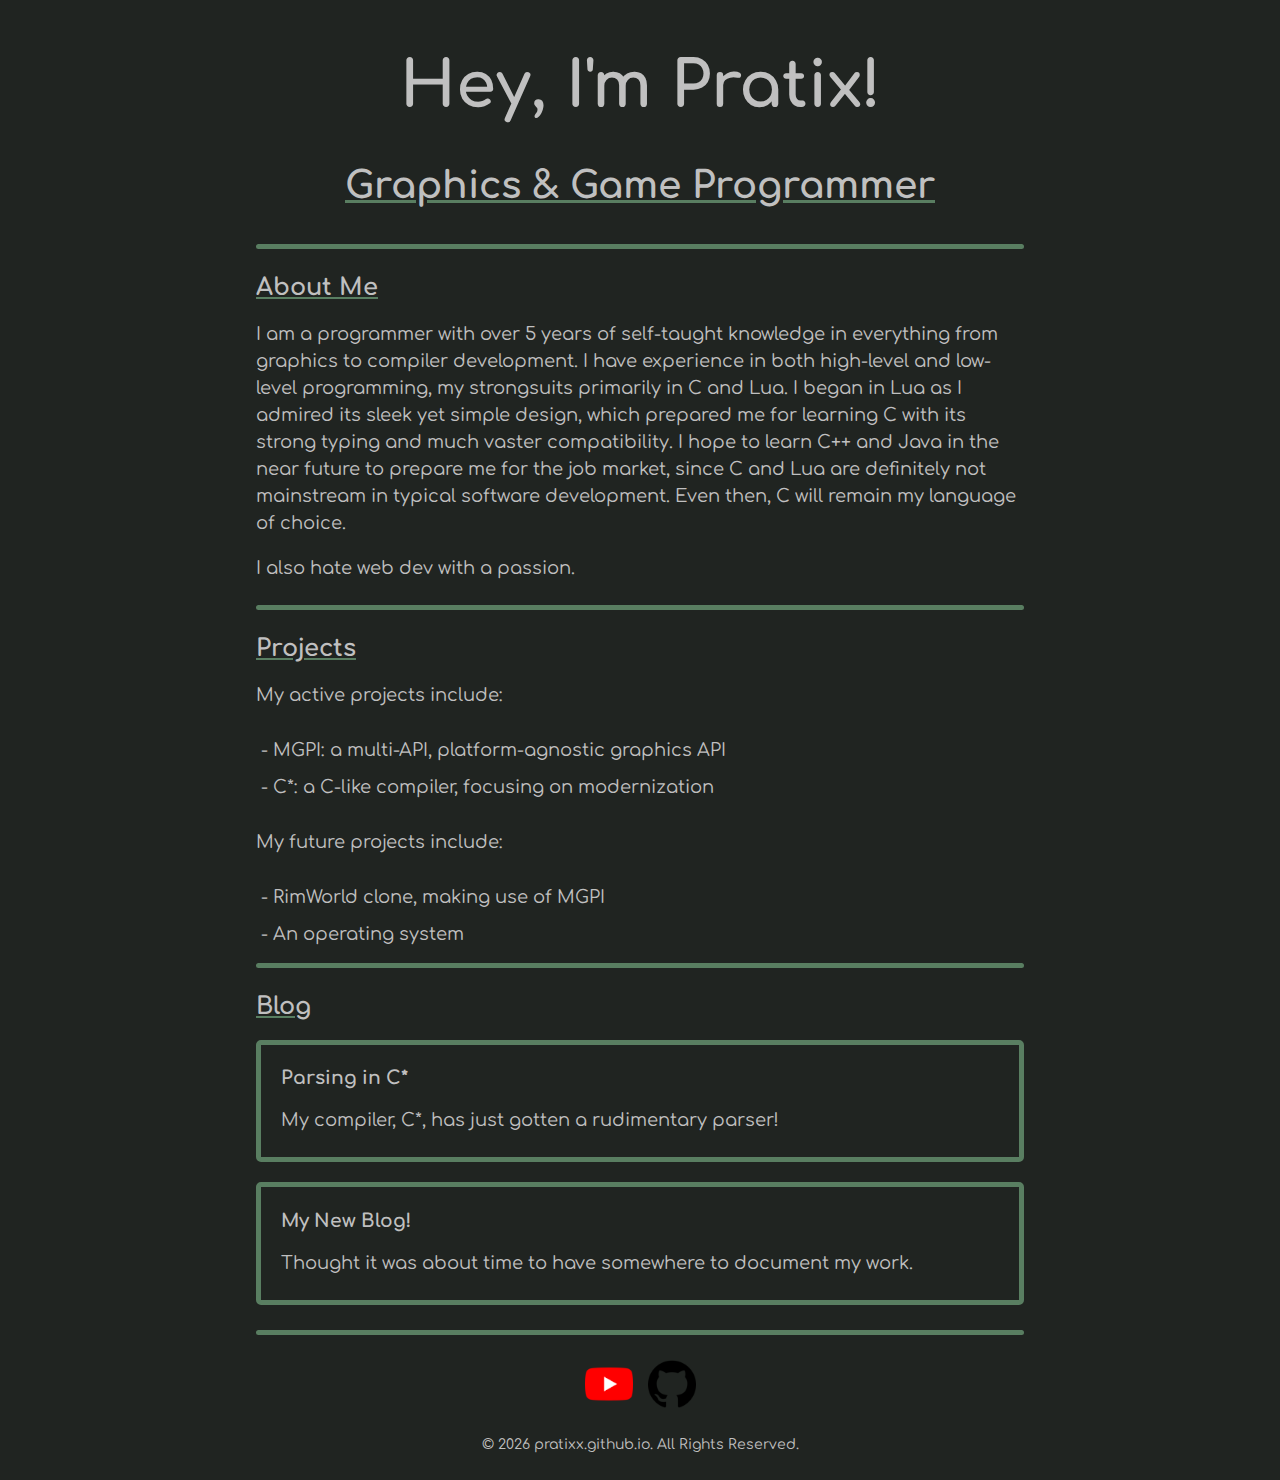
<file: index.html>
<!DOCTYPE html>
<html lang="en">
<head>
	<meta charset="UTF-8">
	<link rel="icon" type="image/png" href="resources/favicon.png">
	<meta name="viewport" content="width=device-width, initial-scale=1.0">
	<title>Pratix</title>
	<link href="https://fonts.googleapis.com/css2?family=Comfortaa&display=swap" rel="stylesheet">
	<link rel="stylesheet" href="layout.css">
</head>
<body>
	
	<div class="title">
		<h1>Hey, I'm Pratix!</h1>
		<h3 class="underlined">Graphics & Game Programmer</h3>
	</div>
	
	<div class="divider"></div>
	
	<div class="section">
		<h2 class="underlined">About Me</h2>
		<p>
			I am a programmer with over 5 years of self-taught knowledge in everything from graphics to compiler development. I have experience in both high-level
			and low-level programming, my strongsuits primarily in C and Lua. I began in Lua as I admired its sleek yet simple design, which prepared me for
			learning C with its strong typing and much vaster compatibility. I hope to learn C++ and Java in the near future to prepare me for the job market,
			since C and Lua are definitely not mainstream in typical software development. Even then, C will remain my language of choice.
		</p>
		<p>
			I also hate web dev with a passion.
		</p>
	</div>
	
	<div class="divider"></div>
	
	<div class="section">
		<h2 class="underlined">Projects</h2>
		<p>My active projects include:</p>
		<div class="list">
			<p> - MGPI: a multi-API, platform-agnostic graphics API</p>
			<p> - C*: a C-like compiler, focusing on modernization</p>
		</div>
		<p>My future projects include:</p>
		<div class="list">
			<p> - RimWorld clone, making use of MGPI</p>
			<p> - An operating system</p>
		</div>
	</div>
	
	<div class="divider"></div>
	
	<div class="section">
		<h2 class="underlined">Blog</h2>
		<div class="blog-post" onclick="window.location='blog/parsing-in-c-star.html';">
			<h3>Parsing in C*</h3>
			<p>My compiler, C*, has just gotten a rudimentary parser!</p>
		</div>
		<div class="blog-post" onclick="window.location='blog/my-new-blog.html';">
			<h3>My New Blog!</h3>
			<p>Thought it was about time to have somewhere to document my work.</p>
		</div>
	</div>
	
	<div class="divider"></div>
	
	<footer class="footer">
		<div class="footer-content">
			<div class="social-links">
				<a href="https://www.youtube.com/@ItzPratix" target="_blank"><img src="resources/youtube.png" alt="YouTube" style="width: 48px; padding: 5px 0px"></a>
				<a href="https://github.com/Pratixx" target="_blank"><img src="resources/github.png" alt="GitHub" style="width: 48px; padding: 5px 0px"></a>
			</div>
			<div class="copyright">
				&copy; <span id="year"></span> pratixx.github.io. All Rights Reserved.
			</div>
		</div>
	</footer>
	
	<script>
		document.getElementById("year").textContent = new Date().getFullYear();
	</script>
	
</body>
</html>
</file>
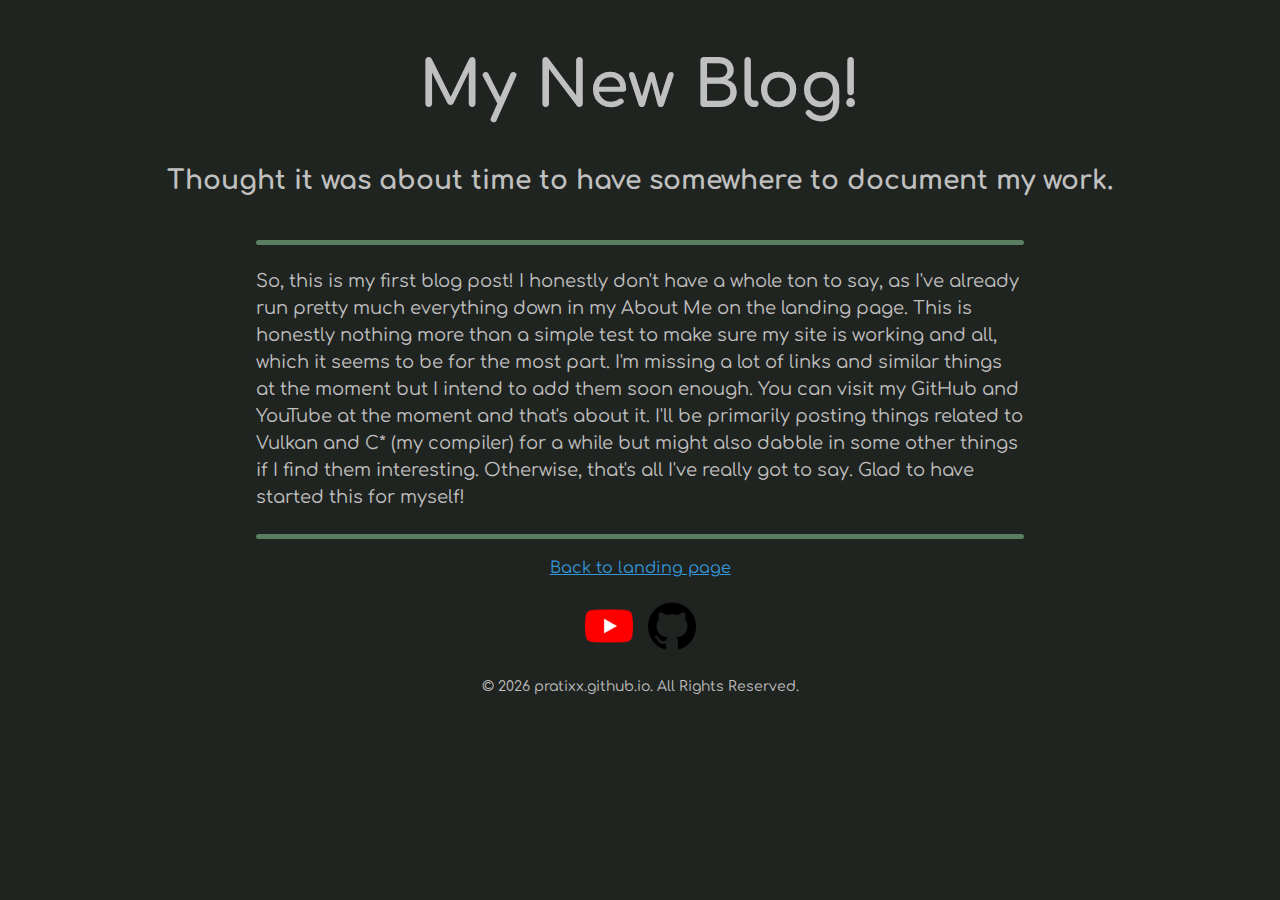
<file: blog/my-new-blog.html>
<!DOCTYPE html>
<html lang="en">
<head>
	<meta charset="UTF-8">
	<link rel="icon" type="image/png" href="../resources/favicon.png">
	<meta name="viewport" content="width=device-width, initial-scale=1.0">
	<title>Pratix</title>
	<link href="https://fonts.googleapis.com/css2?family=Comfortaa&display=swap" rel="stylesheet">
	<link rel="stylesheet" href="../layout.css">
</head>
<body>
	
	<div class="title">
		<h1>My New Blog!</h1>
		<h5>Thought it was about time to have somewhere to document my work.</h5>
	</div>
	
	<div class="divider"></div>
	
	<div class="section">
		<p>
			So, this is my first blog post! I honestly don't have a whole ton to say, as I've already run pretty much everything down in my About Me on the landing page.
			This is honestly nothing more than a simple test to make sure my site is working and all, which it seems to be for the most part. I'm missing a lot of links
			and similar things at the moment but I intend to add them soon enough. You can visit my GitHub and YouTube at the moment and that's about it. I'll
			be primarily posting things related to Vulkan and C* (my compiler) for a while but might also dabble in some other things if I find them interesting. Otherwise,
			that's all I've really got to say. Glad to have started this for myself!
		</p>
	</div>
	
	<div class="divider"></div>
	
	<footer class="footer">
		<div class="footer-content">
			<a href="../index.html" target="_self">Back to landing page</a>
			<div class="social-links">
				<a href="https://www.youtube.com/@ItzPratix" target="_blank"><img src="../resources/youtube.png" alt="YouTube" style="width: 48px; padding: 5px 0px"></a>
				<a href="https://github.com/Pratixx" target="_blank"><img src="../resources/github.png" alt="GitHub" style="width: 48px; padding: 5px 0px"></a>
			</div>
			<div class="copyright">
				&copy; <span id="year"></span> pratixx.github.io. All Rights Reserved.
			</div>
		</div>
	</footer>
	
	<script>
		document.getElementById("year").textContent = new Date().getFullYear();
	</script>
	
</body>
</html>
</file>
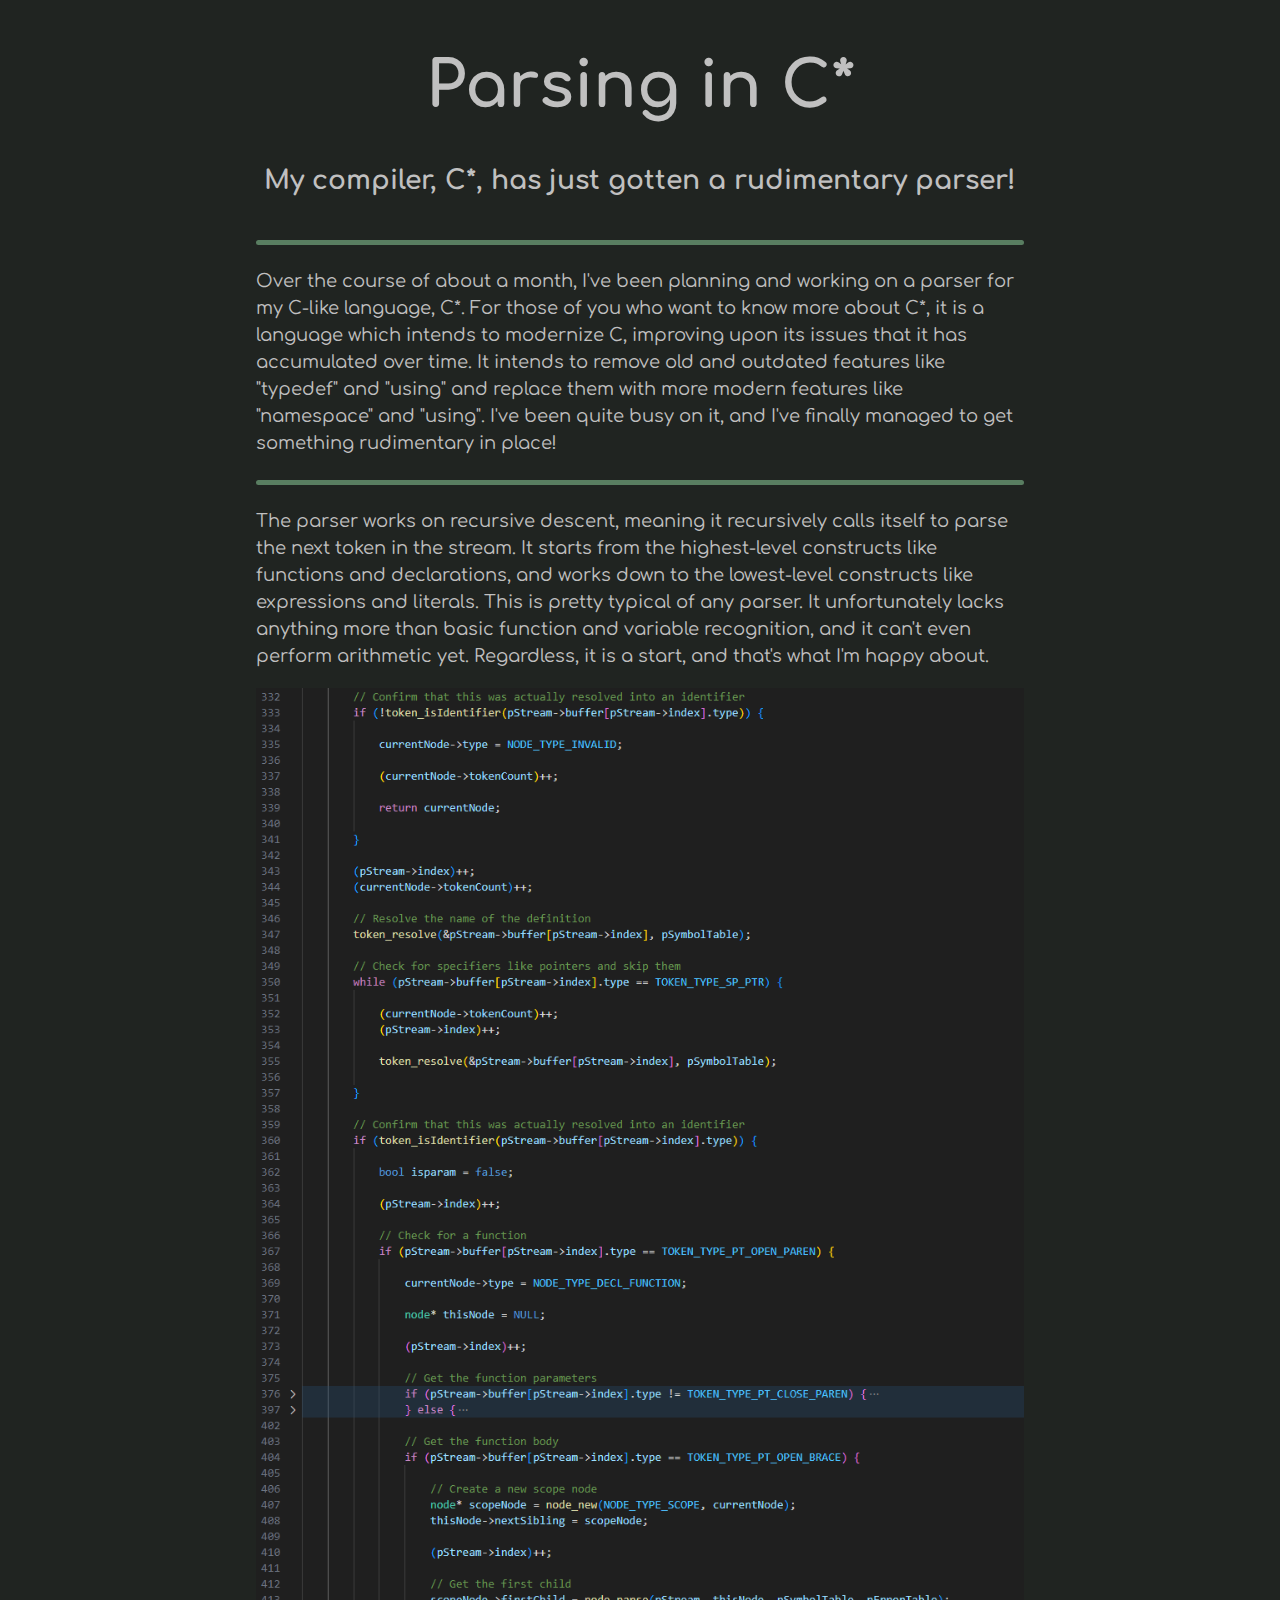
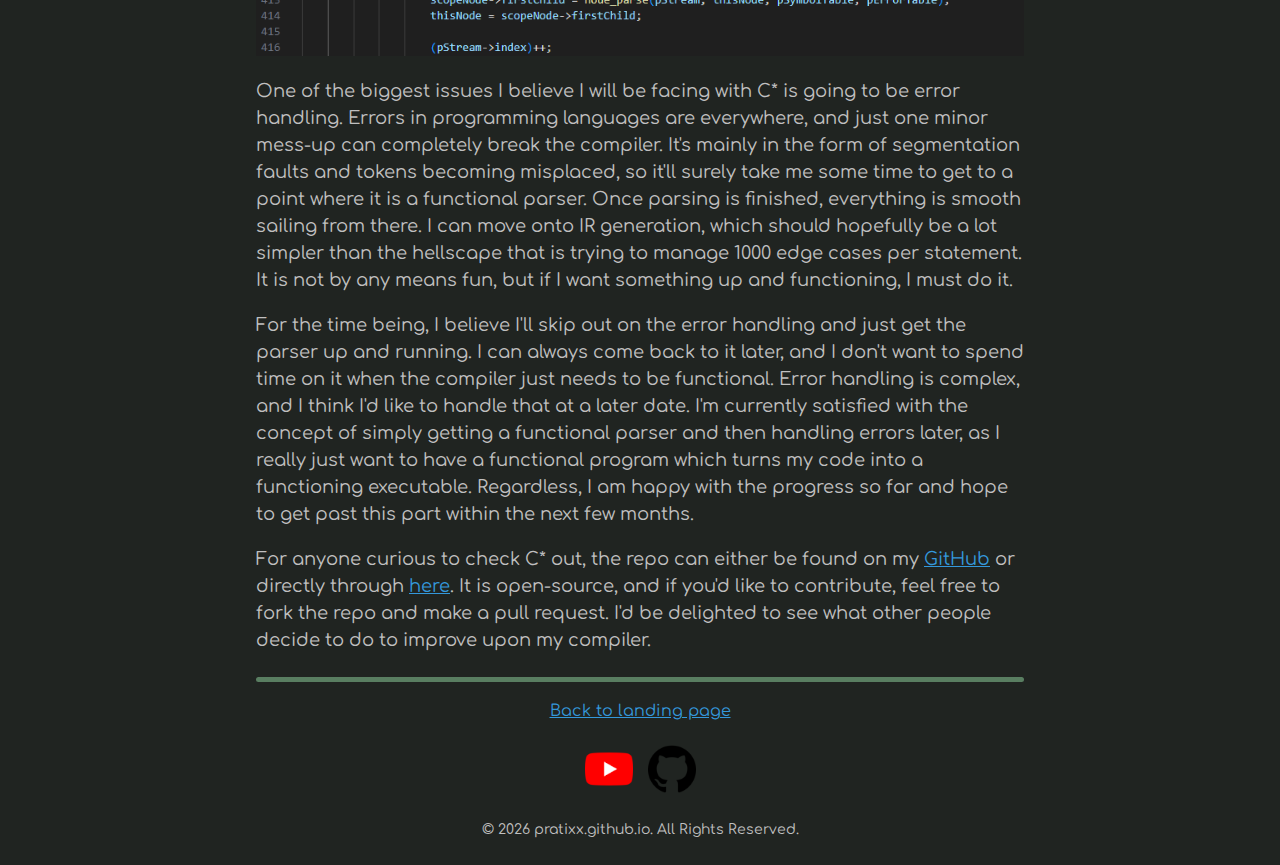
<file: blog/parsing-in-c-star.html>
<!DOCTYPE html>
<html lang="en">
<head>
	<meta charset="UTF-8">
	<link rel="icon" type="image/png" href="../resources/favicon.png">
	<meta name="viewport" content="width=device-width, initial-scale=1.0">
	<title>Pratix</title>
	<link href="https://fonts.googleapis.com/css2?family=Comfortaa&display=swap" rel="stylesheet">
	<link rel="stylesheet" href="../layout.css">
</head>
<body>
	
	<div class="title">
		<h1>Parsing in C*</h1>
		<h5>My compiler, C*, has just gotten a rudimentary parser!</h5>
	</div>
	
	<div class="divider"></div>
	
	<div class="section">
		<p>
			Over the course of about a month, I've been planning and working on a parser for my C-like language, C*. For those of you who want to know more about C*, it is a language which intends
			to modernize C, improving upon its issues that it has accumulated over time. It intends to remove old and outdated features like "typedef" and "using" and replace them with more modern
			features like "namespace" and "using". I've been quite busy on it, and I've finally managed to get something rudimentary in place!
		</p>
	</div>
	
	<div class="divider"></div>
	
	<div class="section">
		<p>
			The parser works on recursive descent, meaning it recursively calls itself to parse the next token in the stream. It starts from the highest-level constructs like functions and declarations,
			and works down to the lowest-level constructs like expressions and literals. This is pretty typical of any parser. It unfortunately lacks anything more than basic function and variable recognition,
			and it can't even perform arithmetic yet. Regardless, it is a start, and that's what I'm happy about.
		</p>
		
		<img src="parsing-in-c-star_resources/func_var_parser.png" alt="Function and Variable Recognition" style="width: 100%; max-width: 800px;">
		
		<p>
			One of the biggest issues I believe I will be facing with C* is going to be error handling. Errors in programming languages are everywhere, and just one minor mess-up can completely
			break the compiler. It's mainly in the form of segmentation faults and tokens becoming misplaced, so it'll surely take me some time to get to a point where it is a functional parser.
			Once parsing is finished, everything is smooth sailing from there. I can move onto IR generation, which should hopefully be a lot simpler than the hellscape that is trying to manage
			1000 edge cases per statement. It is not by any means fun, but if I want something up and functioning, I must do it.
		</p>
		
		<p>
			For the time being, I believe I'll skip out on the error handling and just get the parser up and running. I can always come back to it later, and I don't want to spend time on it when
			the compiler just needs to be functional. Error handling is complex, and I think I'd like to handle that at a later date. I'm currently satisfied with the concept of simply getting a
			functional parser and then handling errors later, as I really just want to have a functional program which turns my code into a functioning executable. Regardless, I am happy with the
			progress so far and hope to get past this part within the next few months.
		</p>
		
		<p>
			For anyone curious to check C* out, the repo can either be found on my <a href="https://github.com/Pratixx" target="_blank">GitHub</a> or directly through
			<a href="https://github.com/Pratixx/csrcompiler" target="_blank">here</a>. It is open-source, and if you'd like to contribute, feel free to fork the repo and
			make a pull request. I'd be delighted to see what other people decide to do to improve upon my compiler.
		</p>
		
	</div>
	
	<div class="divider"></div>
	
	<footer class="footer">
		<div class="footer-content">
			<a href="../index.html" target="_self">Back to landing page</a>
			<div class="social-links">
				<a href="https://www.youtube.com/@ItzPratix" target="_blank"><img src="../resources/youtube.png" alt="YouTube" style="width: 48px; padding: 5px 0px"></a>
				<a href="https://github.com/Pratixx" target="_blank"><img src="../resources/github.png" alt="GitHub" style="width: 48px; padding: 5px 0px"></a>
			</div>
			<div class="copyright">
				&copy; <span id="year"></span> pratixx.github.io. All Rights Reserved.
			</div>
		</div>
	</footer>
	
	<script>
		document.getElementById("year").textContent = new Date().getFullYear();
	</script>
	
</body>
</html>
</file>
<file: layout.css>
:root {
			
	--bg-color: rgb(32, 36, 33);
	
	--text-color: rgb(192, 192, 192);
	--text-size: 18px;
	--text-size-small: 14px;
	
	--link-color: rgb(52, 152, 219);
	
	--underline-color: rgb(89, 126, 97);
	
	--border-color: rgb(89, 126, 97);
	--border-size: 5px;
	
	--spacing: 20px;
	--spacing-small: 5px;
	
	--div-width: 60vw;
	
}
body {
	display: grid;
	place-items: center;
	font-family: Comfortaa, sans-serif;
	background-color: var(--bg-color);
}
h1, h2, h3, h4, h5, h6 {
	color: var(--text-color);
}
p {
	color: var(--text-color);
	font-size: var(--text-size);
	line-height: 1.5;
}
a, a:hover, a:active, a:visited {
	color: var(--link-color);
}
.underlined {
	text-decoration: underline;
	text-decoration-color: var(--border-color);
}
.divider {
	position: relative;
	width: var(--div-width);
	height: var(--border-size);
	border-radius: var(--border-size);
	background: var(--border-color); /* linear-gradient(to right, var(--border-color) 0%, transparent 100%) */
}
.title {
	position: relative;
	text-align: center;
	font-size: xx-large;
}
.section {
	position: relative;
	margin: var(--border-size);
	width: var(--div-width);
	height: auto;
	border-radius: var(--border-size);
}
.blog-post {
	position: relative;
	padding: var(--spacing-small) var(--spacing);
	margin: var(--spacing) 0px;
	height: auto;
	border: var(--border-size) solid var(--border-color);
	border-image-slice: 1;
	border-radius: var(--border-size);
	transition: transform 0.3s ease;
	cursor: pointer;
}
.blog-post:hover {
	transform: translateX(calc(1%));
}
.list {
	position: relative;
	text-align: left;
	padding: var(--spacing-small);
	display: block;
}
.list p {
	position: relative;
	display: block;
	margin: 0;
	padding: var(--spacing-small) 0px;
	font-size: var(--text-size);
	color: var(--text-color);
}
.list a {
	position: relative;
	display: block;
	margin: 0;
	padding: var(--spacing-small) 0px;
	font-size: var(--text-size);
	color: var(--link-color);
}
.footer {
	position: relative;
	padding: var(--spacing);
	text-align: center;
}
.footer-content {
	display: flex;
	flex-direction: column;
	gap: var(--spacing);
}
.footer .social-links a, .footer .social-links a:hover, .footer .social-links a:active, .footer .social-links a:visited {
	position: relative;
	padding: var(--spacing-small);
	font-size: var(--text-size-small);
	color: var(--link-color);
}
.footer .copyright {
	position: relative;
	font-size: var(--text-size-small);
	color: var(--text-color);
}
</file>
